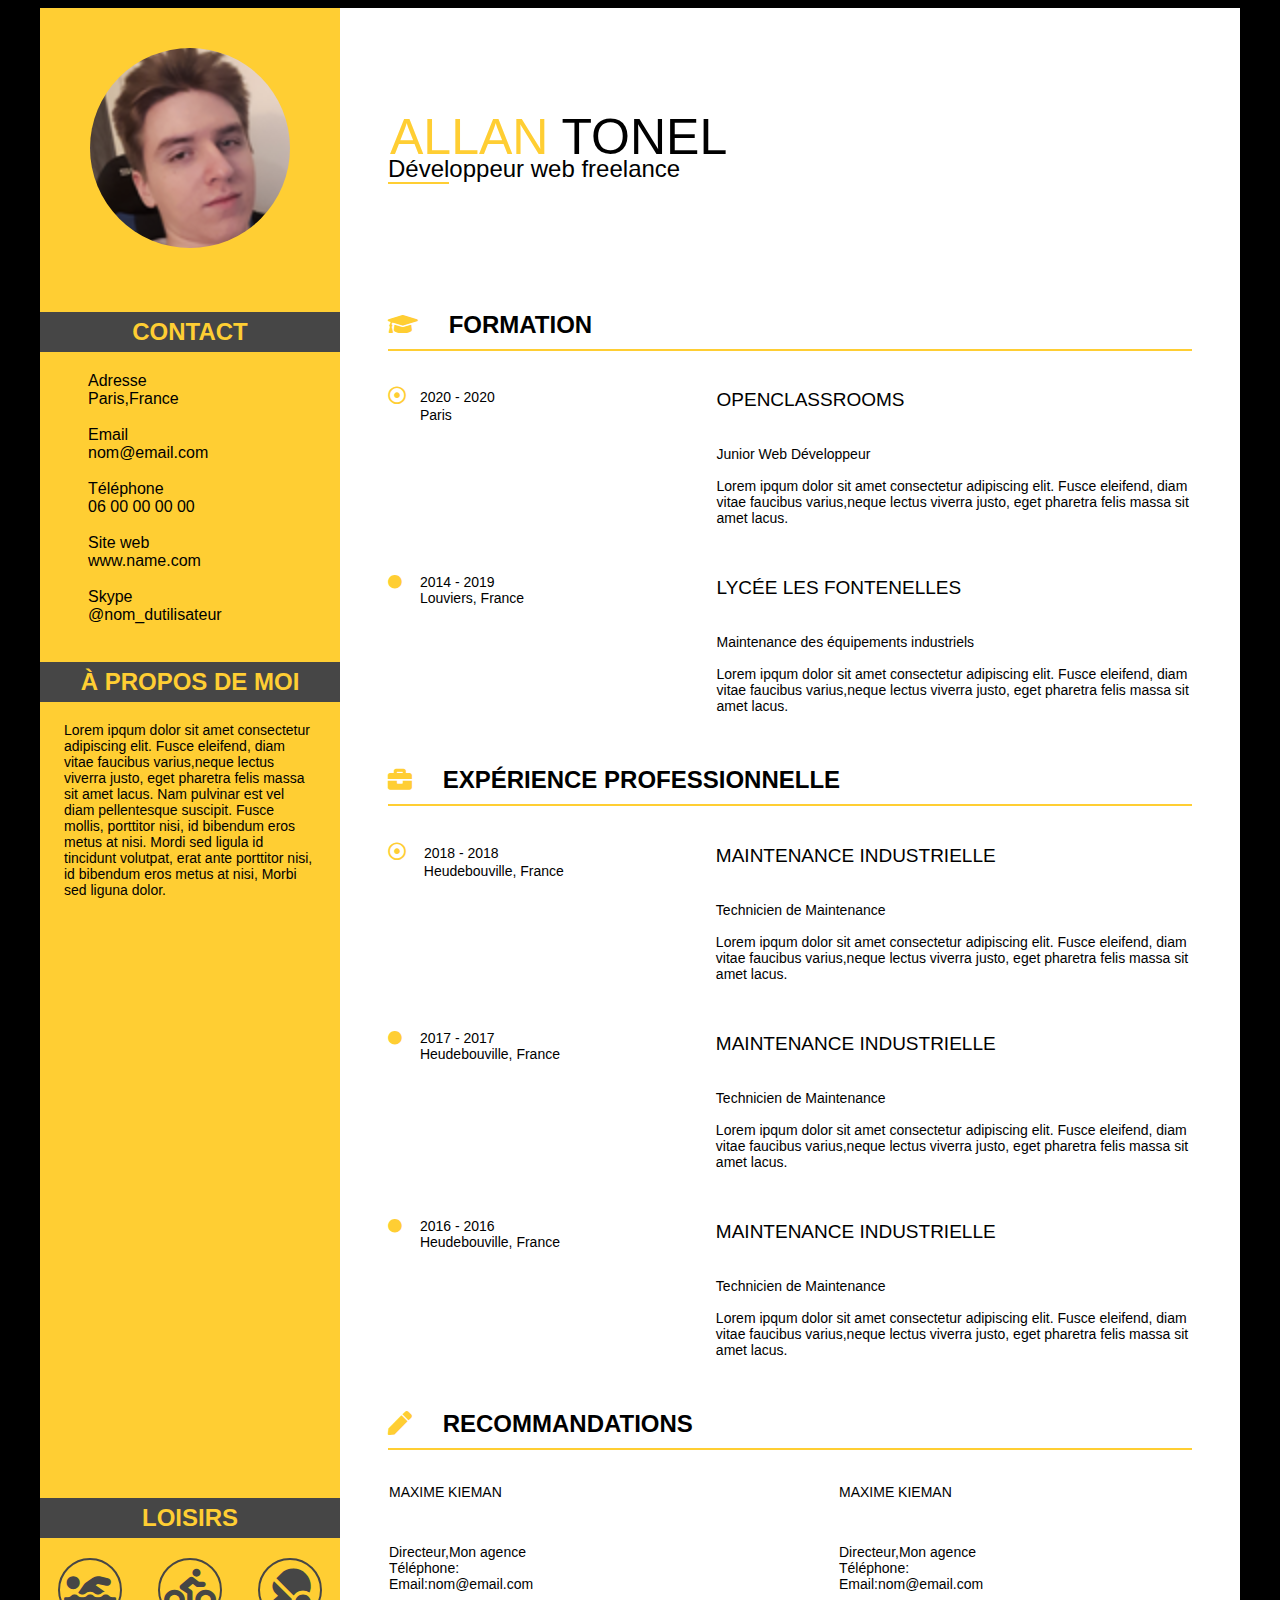
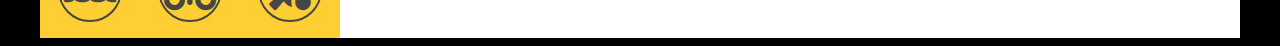
<file: index.html>
<!DOCTYPE html>
     <html lang="fr">
      <head>
        <meta charset="utf-8" />
        <meta name="viewport" content="width=device-width,initial-scale=1.0">
        <link rel="stylesheet" href="style.css"/>
        <link rel="stylesheet" type="text/css" href="https://cdnjs.cloudflare.com/ajax/libs/font-awesome/5.13.0/css/all.min.css"/>
        <title>Allan</title>
      </head>

      <body>
       
        <main>
          <div id="conteneurgauche">
            <div id="photo">
              <a href="Image/allan.png">
                <img src="Image/allan_mini.png" class="photo" alt="photo d'identité"/>
              </a>
                 <div class="t1bis">ALLAN TONEL</div>
                 <div class="t2bis">Développeur web freelance</div>
            </div>

            <section>
                <h2 class="contact">CONTACT</h2>

                  <span class="br">Adresse<br/></span>
                  <span class="brbis">Paris,France<br/><br/></span>
                  <span class="br">Email<br/></span>
                  <span class="brbis">nom@email.com<br/><br/></span>
                  <span class="br">Téléphone<br/></span>
                  <span class="brbis">06 00 00 00 00<br/><br/></span>
                  <span class="br">Site web<br/></span>
                  <span class="brbis">www.name.com<br/><br/></span>
                  <span class="br">Skype<br/></span>
                  <span class="brbis">@nom_dutilisateur<br/><br/></span>
                
            </section>

            <section>
                <h2 class="moi">À PROPOS DE MOI </h2>
                <p class="marge">Lorem ipqum dolor sit amet consectetur adipiscing elit. Fusce eleifend, diam vitae faucibus varius,neque lectus viverra justo, eget pharetra felis massa sit amet lacus. Nam pulvinar est vel diam pellentesque suscipit. Fusce mollis, porttitor nisi, id bibendum eros metus at nisi. Mordi sed ligula id tincidunt volutpat, erat ante porttitor nisi, id bibendum eros metus at nisi, Morbi sed liguna dolor.</p>
            </section>

            <section>
                <h2 class="loisir">LOISIRS</h2>
                  <div><span class="iconeloisir">
                    <i class="fas fa-swimmer"></i> 
                    <i class="fas fa-biking"> </i>
                    <i class="fas fa-table-tennis"></i></span>
                 </div>
            </section> 
         </div>

         <div id="conteneurdroite">
          <section>
              <div id="conteneurtitre">
               <h1 class="t1"><span id="prenom">ALLAN </span>TONEL</h1>
               <h2 class="t2"><span id="header-h2-span">Dével</span>oppeur web freelance</h2>
         </section>

          <section>
            <h2 class="titrecatégorie"><span class="icone"><i class="fas fa-graduation-cap"></i></span>&emsp; FORMATION</h2>
            <article>

                   <div class="conteneurdate">
                    <div class="date"><span class="iconemain"><i class="far fa-dot-circle"></i></span>&emsp;2020 - 2020<br/>&emsp;&emsp; Paris</div>
                      <div><h3 class="soustitre">OPENCLASSROOMS</h3><p><br/>Junior Web Développeur<br/><br/>Lorem ipqum dolor sit amet consectetur adipiscing elit. Fusce eleifend, diam vitae faucibus varius,neque lectus viverra justo, eget pharetra felis massa sit amet lacus.</p><br/>
                    </div>
                   </div> 
                   <div class="conteneurdate">  
                    <div class="date"><span class="icones"><i class="fas fa-circle"></i></span>&emsp; 2014 - 2019<br/>&emsp;&emsp; Louviers, France</div>
                      <div><h3 class="soustitre">LYCÉE LES FONTENELLES</h3><p><br/>Maintenance des équipements industriels <br/><br/>Lorem ipqum dolor sit amet consectetur adipiscing elit. Fusce eleifend, diam vitae faucibus varius,neque lectus viverra justo, eget pharetra felis massa sit amet lacus.</p><br/>
                    </div>

              </div>
            </article>
          </section>
         
         <section>
            <h2 class="titrecatégorie"><span class="icone"><i class="fas fa-briefcase"></i></span>&emsp; EXPÉRIENCE PROFESSIONNELLE</h2>
            <article>

                <div class="conteneurdate">
                  <div class="date2"><span class="iconemain"><i class="far fa-dot-circle"></i></span>&emsp; 2018 - 2018<br/> &emsp; &emsp; Heudebouville, France</div>
                  <p><div><h3 class="soustitre">MAINTENANCE INDUSTRIELLE</h3><p><br/>Technicien de Maintenance<br/><br/>Lorem ipqum dolor sit amet consectetur adipiscing elit. Fusce eleifend, diam vitae faucibus varius,neque lectus viverra justo, eget pharetra felis massa sit amet lacus.</p><br/></div>
                   </div>
                <div class="conteneurdate">
                  <div class="date2"><span class="icones"><i class="fas fa-circle"></i></span>&emsp; 2017 - 2017<br/>&emsp;&emsp; Heudebouville, France</div>
                  <p><div><h3 class="soustitre">MAINTENANCE INDUSTRIELLE</h3><p><br/>Technicien de Maintenance<br/><br/>Lorem ipqum dolor sit amet consectetur adipiscing elit. Fusce eleifend, diam vitae faucibus varius,neque lectus viverra justo, eget pharetra felis massa sit amet lacus.</p><br/></div> </div>
                <div class="conteneurdate">
                  <div class="date2"><span class="icones"><i class="fas fa-circle"></i></span>&emsp; 2016 - 2016<br/>&emsp;&emsp; Heudebouville, France</div>
                  <p><div><h3 class="soustitre">MAINTENANCE INDUSTRIELLE</h3><p><br/>Technicien de Maintenance<br/><br/>Lorem ipqum dolor sit amet consectetur adipiscing elit. Fusce eleifend, diam vitae faucibus varius,neque lectus viverra justo, eget pharetra felis massa sit amet lacus.</p><br/></div> </div>
            </article>
          </section>

          <section>
            <h2 class="titrecatégorie"><span class="icone"><i class="fas fa-pen"></i></span>&emsp; RECOMMANDATIONS</h2>
              <div id="conteneur3">
               <div class="partie3">  
                <div class="soustitre"><p>MAXIME KIEMAN</p></div><br/><p>Directeur,Mon agence<br/>Téléphone:<br/>Email:nom@email.com</p></div>
                <div class="partie3">  
                <div class="soustitre"><p>MAXIME KIEMAN</p></div><br/><p>Directeur,Mon agence<br/>Téléphone:<br/>Email:nom@email.com</p></div>
              </div> 
          </section>
         </div> 
        </main>

         <section>
              <div id="conteneurdroitebis">
                <h2 class="loisirbis" >LOISIRS</h2>
                 <div id="conteneurloisir">
                  <div><span class="iconeloisirbis">
                    <i class="fas fa-swimmer"></i> 
                    <i class="fas fa-biking"> </i>
                    <i class="fas fa-table-tennis"></i></span>
                  </div>
                 </div> 
              </div>    
          </section>
      </body>
   </html>
</file>
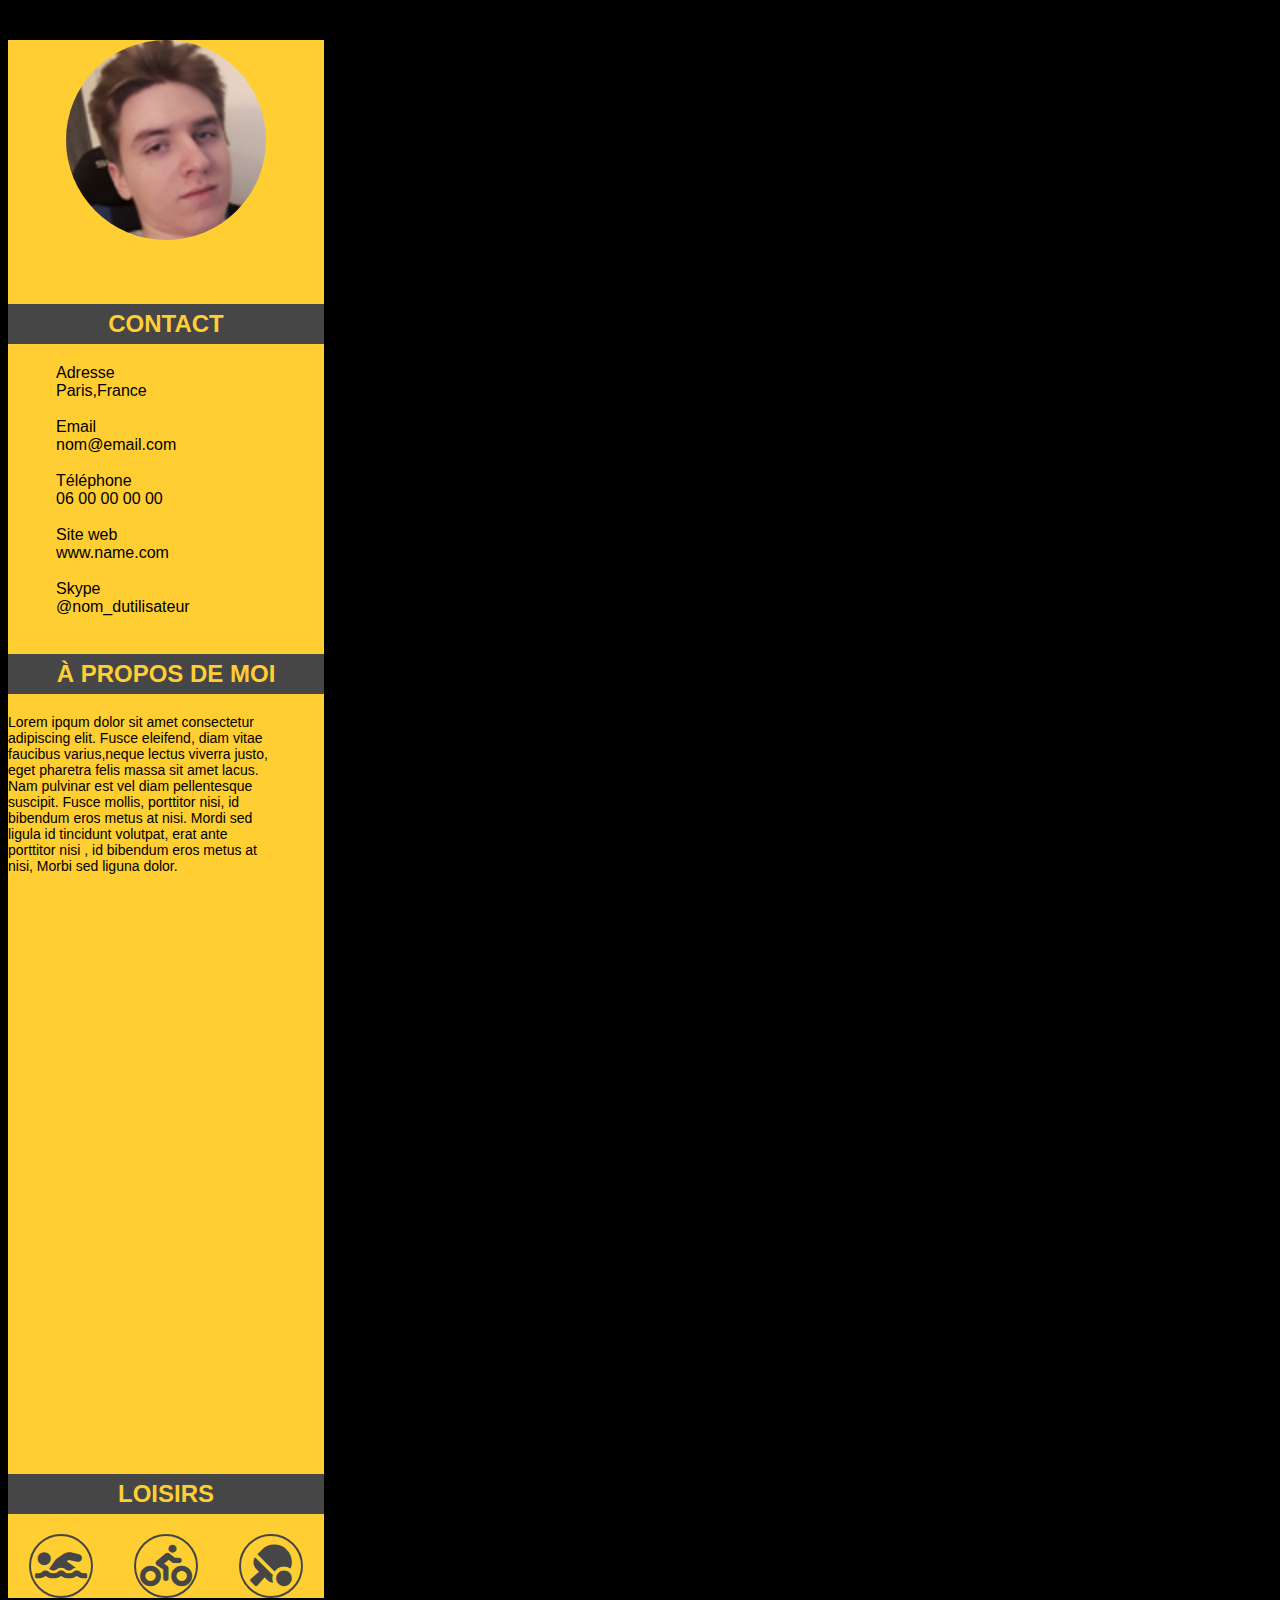
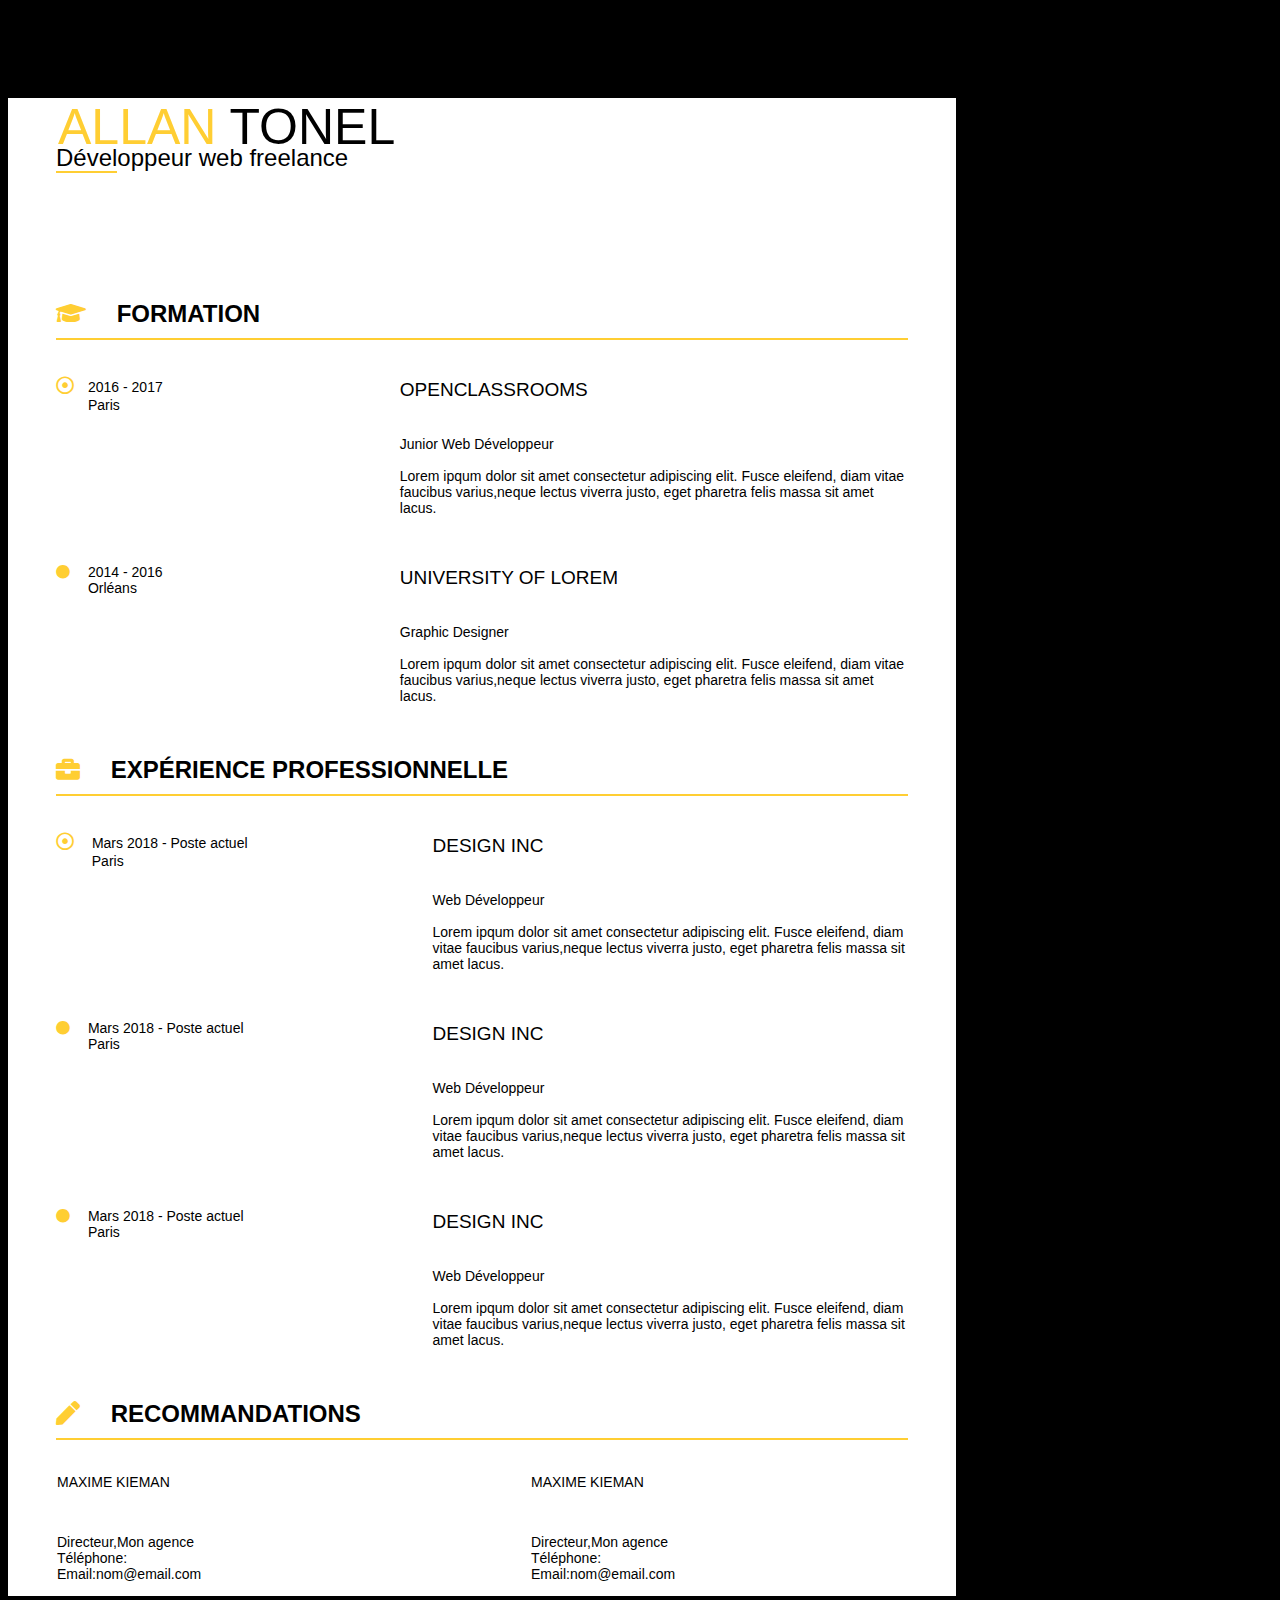
<file: CV site web.html>
<!DOCTYPE html>
     <html>
      <head>
        <meta charset="utf-8" />
        <meta name="viewport" content="width=device-width,initial-scale=1.0">
        <link rel="stylesheet" href="style.css"/>
        <link rel="stylesheet" type="text/css" href="https://cdnjs.cloudflare.com/ajax/libs/font-awesome/5.13.0/css/all.min.css"/>
        <title>Allan</title>
      </head>

      <body>
       
        <div id ="main">
          <div id="conteneurgauche">
            <div id="photo">
              <a href="Image/allan.png">
                <img src="Image/allan_mini.png" class="photo" alt="photo d'identité"/>
              </a>
                 <div class="t1bis">ALLAN TONEL</div>
                 <div class="t2bis">Développeur web freelance</div>
            </div>

            <section>
              <aside>
                <h2 class="contact">CONTACT</h2>

                  <span class="br">Adresse<br/></span>
                  <span class="brbis">Paris,France<br/><br/></span>
                  <span class="br">Email<br/></span>
                  <span class="brbis">nom@email.com<br/><br/></span>
                  <span class="br">Téléphone<br/></span>
                  <span class="brbis">06 00 00 00 00<br/><br/></span>
                  <span class="br">Site web<br/></span>
                  <span class="brbis">www.name.com<br/><br/></span>
                  <span class="br">Skype<br/></span>
                  <span class="brbis">@nom_dutilisateur<br/><br/></span>
                
              </aside>
            </section>

            <section>
              <aside>
                <h2 class="moi">À PROPOS DE MOI </h2>
                <p>Lorem ipqum dolor sit amet consectetur adipiscing elit. Fusce eleifend, diam vitae faucibus varius,neque lectus viverra justo, eget pharetra felis massa sit amet lacus. Nam pulvinar est vel diam pellentesque suscipit. Fusce mollis, porttitor nisi, id bibendum eros metus at nisi. Mordi sed ligula id tincidunt volutpat, erat ante porttitor nisi , id bibendum eros metus at nisi, Morbi sed liguna dolor.</p>
             </aside>
            </section>

            <section>
              <aside>
                <h2 class="loisir">LOISIRS</h2>
                  <div><span class="iconeloisir">
                    <i class="fas fa-swimmer"></i> 
                    <i class="fas fa-biking"> </i>
                    <i class="fas fa-table-tennis"></i></span>
                 </div>
              </aside>
            </section> 
    
         </div>
         <div id="conteneurdroite">
          <section>
            <article>
              <div id="conteneurtitre">
               <h1 class="t1"><span id="prenom">ALLAN </span>TONEL</h1>
               <h2 class="t2"><span id="header-h2-span">Dével</span>oppeur web freelance</h2>
              </div>
            </article>
         </section>

          <section>
            <article>
             <h2 class="titrecatégorie"><span class="icone"><i class="fas fa-graduation-cap"></i></span>&emsp; FORMATION</h2>

                   <div class="conteneurdate">
                    <div class="date"><span class="iconemain"><i class="far fa-dot-circle"></i></span>&emsp;2016 - 2017<br/>&emsp;&emsp; Paris</div>
                      <div><h3 class="soustitre">OPENCLASSROOMS</h3><p><br/>Junior Web Développeur<br/><br/>Lorem ipqum dolor sit amet consectetur adipiscing elit. Fusce eleifend, diam vitae faucibus varius,neque lectus viverra justo, eget pharetra felis massa sit amet lacus.</p><br/>
                    </div>
                   </div> 
                   <div class="conteneurdate">  
                    <div class="date"><span class="icones"><i class="fas fa-circle"></i></span>&emsp; 2014 - 2016<br/>&emsp;&emsp; Orléans</div>
                      <div><h3 class="soustitre">UNIVERSITY OF LOREM</h3><p><br/>Graphic Designer <br/><br/>Lorem ipqum dolor sit amet consectetur adipiscing elit. Fusce eleifend, diam vitae faucibus varius,neque lectus viverra justo, eget pharetra felis massa sit amet lacus.</p><br/>
                    </div>

              </div>
            </article>
          </section>
         
         <section>
            <article>
             <h2 class="titrecatégorie"><span class="icone"><i class="fas fa-briefcase"></i></span>&emsp; EXPÉRIENCE PROFESSIONNELLE</h2>

                <div class="conteneurdate">
                  <div class="date"><span class="iconemain"><i class="far fa-dot-circle"></i></span>&emsp; Mars 2018 - Poste actuel <br/> &emsp; &emsp; Paris</div>
                  <p><div><h3 class="soustitre">DESIGN INC</h3><p><br/>Web Développeur <br/><br/>Lorem ipqum dolor sit amet consectetur adipiscing elit. Fusce eleifend, diam vitae faucibus varius,neque lectus viverra justo, eget pharetra felis massa sit amet lacus.</p><br/></div>
                   </div>
                <div class="conteneurdate">
                  <div class="date"><span class="icones"><i class="fas fa-circle"></i></span>&emsp; Mars 2018 - Poste actuel<br/>&emsp;&emsp; Paris</div>
                  <p><div><h3 class="soustitre">DESIGN INC</h3><p><br/>Web Développeur <br/><br/>Lorem ipqum dolor sit amet consectetur adipiscing elit. Fusce eleifend, diam vitae faucibus varius,neque lectus viverra justo, eget pharetra felis massa sit amet lacus.</p><br/></div> </div>
                <div class="conteneurdate">
                  <div class="date"><span class="icones"><i class="fas fa-circle"></i></span>&emsp; Mars 2018 - Poste actuel<br/>&emsp;&emsp; Paris</div>
                  <p><div><h3 class="soustitre">DESIGN INC</h3><p><br/>Web Développeur <br/><br/>Lorem ipqum dolor sit amet consectetur adipiscing elit. Fusce eleifend, diam vitae faucibus varius,neque lectus viverra justo, eget pharetra felis massa sit amet lacus.</p><br/></div> </div>
            </article>
          </section>

          <section>
            <article>
             <h2 class="titrecatégorie"><span class="icone"><i class="fas fa-pen"></i></span>&emsp; RECOMMANDATIONS</h2>
              <div id="conteneur3">
               <div class="partie3">  
                <div class="soustitre"><p>MAXIME KIEMAN</p></div><br/><p>Directeur,Mon agence<br/>Téléphone:<br/>Email:nom@email.com</p></div>
                <div class="partie3">  
                <div class="soustitre"><p>MAXIME KIEMAN</p></div><br/><p>Directeur,Mon agence<br/>Téléphone:<br/>Email:nom@email.com</p></div>
              </div>  
            </article>
          </section>
        </div>

         <section>
            <article>
              <div id="conteneurdroitebis">
                <h2 class="loisirbis" >LOISIRS</h2>
                 <div id="conteneurloisir">
                  <div><span class="iconeloisirbis">
                    <i class="fas fa-swimmer"></i> 
                    <i class="fas fa-biking"> </i>
                    <i class="fas fa-table-tennis"></i></span>
                  </div>
                 </div> 
              </div>   
            </article>
          </section>
     </div>

   </body>
   </html>
</file>
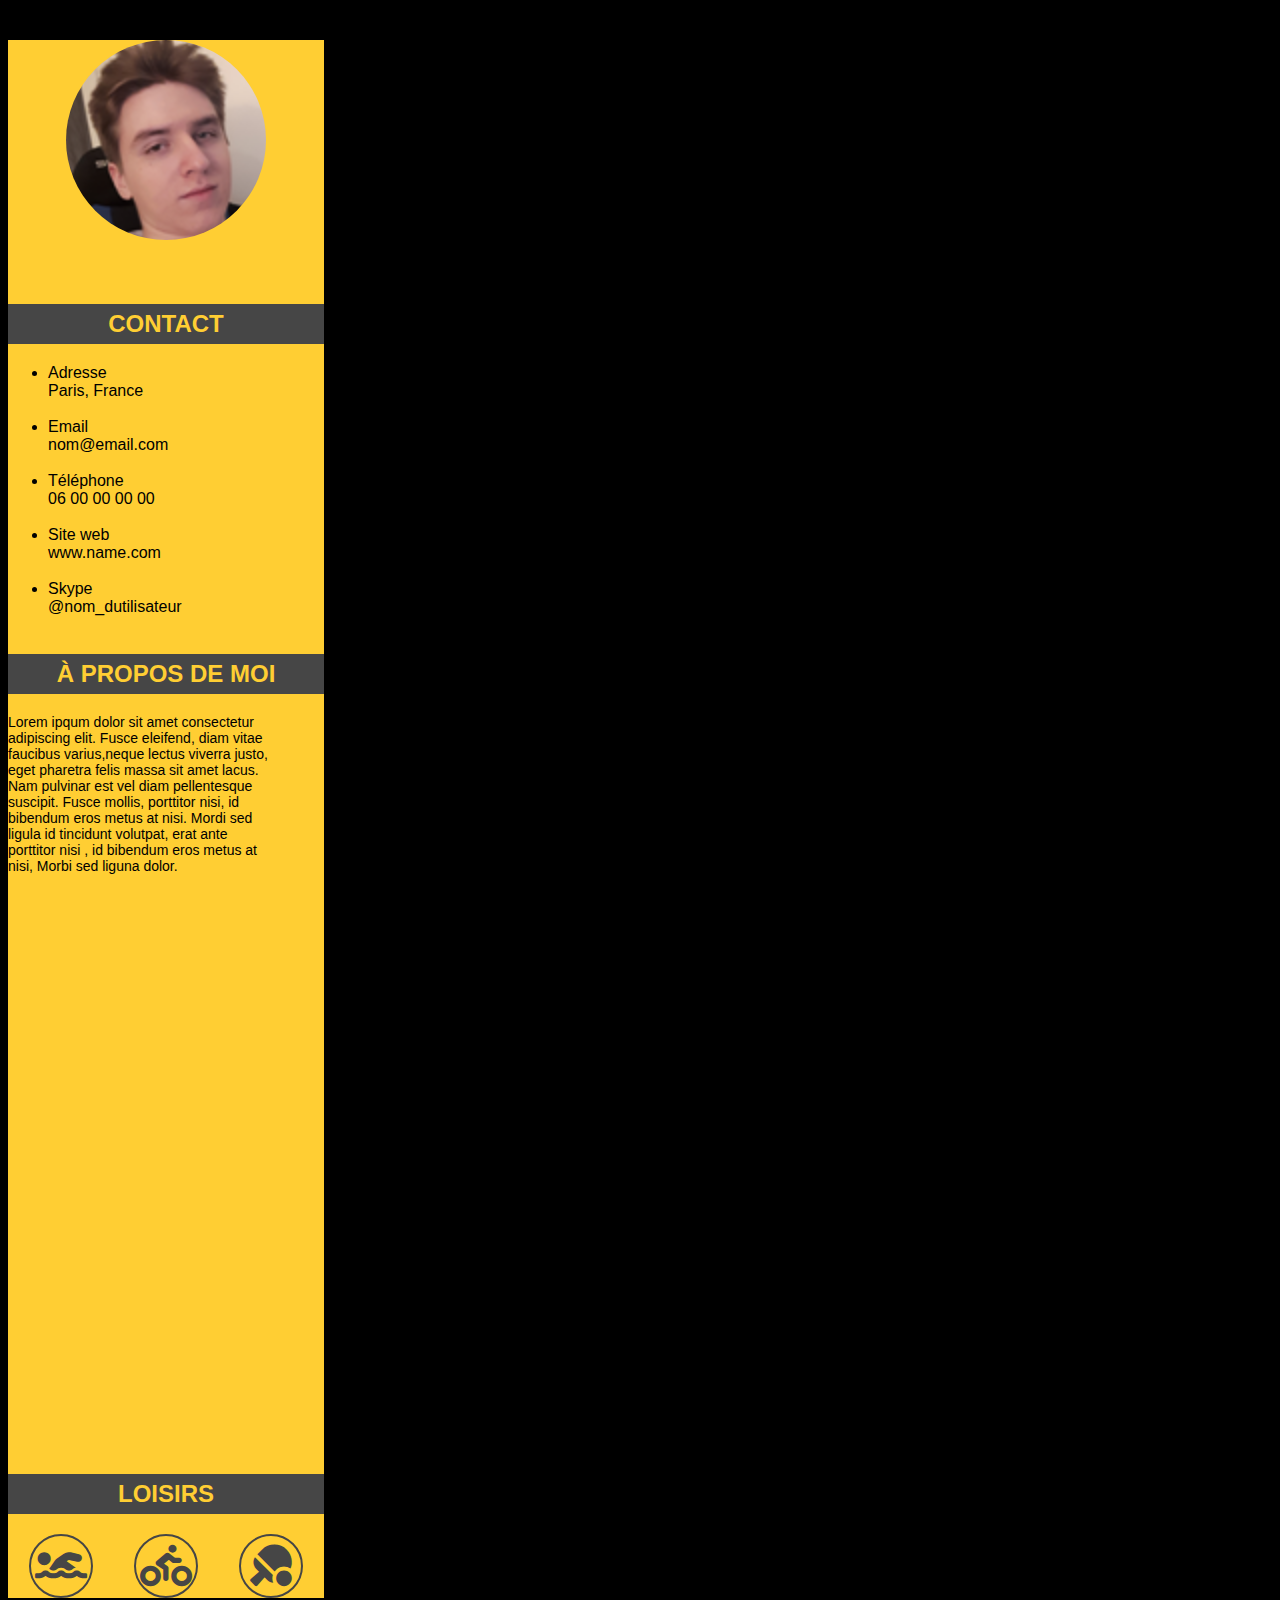
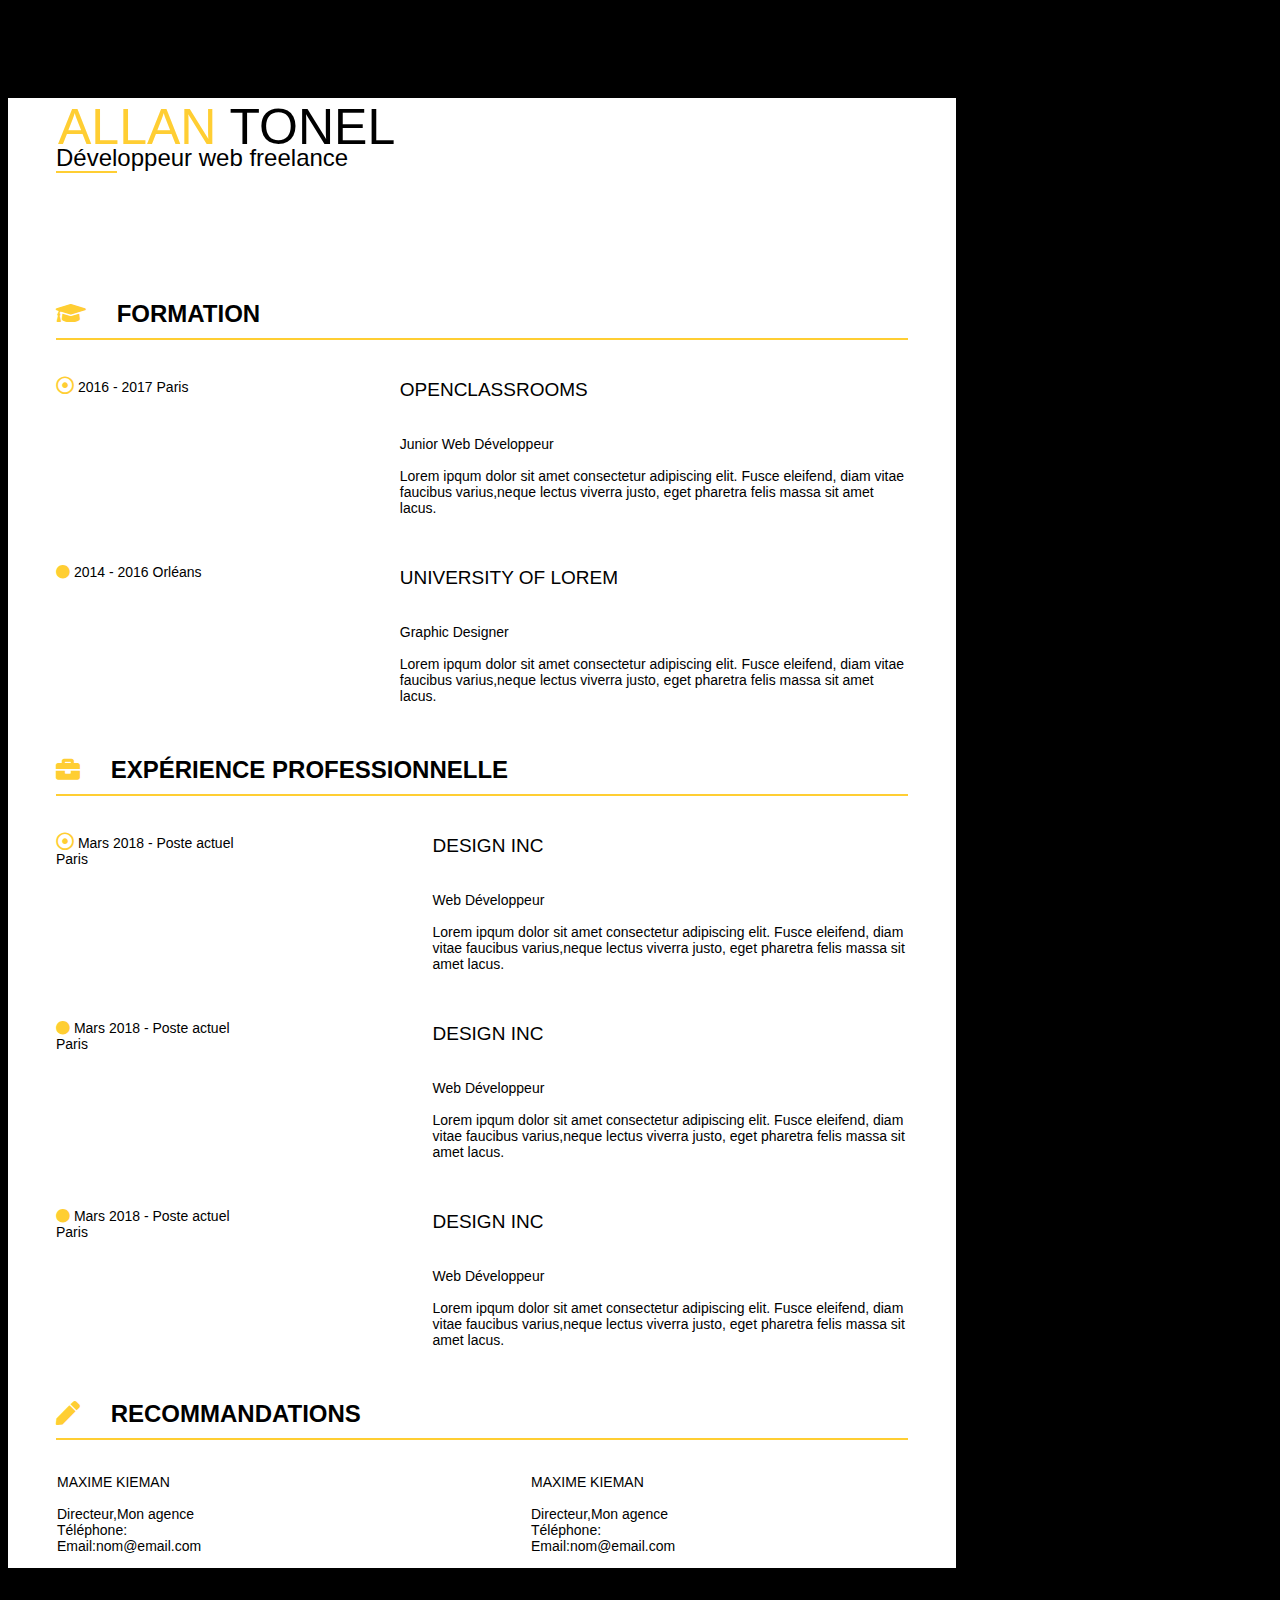
<file: Test.html>
<html>
      <head>
        <meta charset="utf-8" />
        <meta name="viewport" content="width=device-width,initial-scale=1.0">
        <link rel="stylesheet" href="style.css"/>
        <link rel="stylesheet" type="text/css"href="https://cdnjs.cloudflare.com/ajax/libs/font-awesome/5.13.0/css/all.min.css"/>
        <title>Allan</title>
      </head>

      <body>
       
        <div id ="main">
          <div id="conteneurgauche">
            <div id="photo">
              <a href="Image/allan.png">
                <img src="Image/allan_mini.png" alt="Photo d'identité" class="photo"/>
              </a>
            </div>

            <section>
              <aside>
                <h2 align="center" class="contact">CONTACT</h2>

                <ul>
                  <li>Adresse<br />Paris, France</li><br />
                  <li>Email<br />nom@email.com</li><br />
                  <li>Téléphone<br /> 06 00 00 00 00</li><br />
                  <li>Site web<br />www.name.com</li><br />
                  <li>Skype<br />@nom_dutilisateur</li><br />
                </ul>
              </aside>
            </section>

            <section>
              <aside>
                <h2 align="center" class="moi">À PROPOS DE MOI </h2>
                <p>Lorem ipqum dolor sit amet consectetur adipiscing elit. Fusce eleifend, diam vitae faucibus varius,neque lectus viverra justo, eget pharetra felis massa sit amet lacus. Nam pulvinar est vel diam pellentesque suscipit. Fusce mollis, porttitor nisi, id bibendum eros metus at nisi. Mordi sed ligula id tincidunt volutpat, erat ante porttitor nisi , id bibendum eros metus at nisi, Morbi sed liguna dolor.</p>
             </aside>
            </section>

            <section>
              <aside>
                <h2 align="center" class="loisir">LOISIRS</h2>
                 <div id="conteneurloisir">
                  <div><span class="iconeloisir">
                    <i class="fas fa-swimmer"></i> 
                    <i class="fas fa-biking"> </i>
                    <i class="fas fa-table-tennis"></i></span>
                 </div>
             </aside>
            </section> 
    
         </div>
         <div id="conteneurdroite">
          <section>
            <article>
              <div id="conteneurtitre">
               <h1 class="t1"><span id="prenom">ALLAN </span>TONEL</h1>
               <h2 class="t2"><span id="header-h2-span">Dével</span>oppeur web freelance</h2>
              </div>
            </article>
         </section>

          <section>
            <article>
             <h2 class="titrecatégorie"><span class="icone"><i class="fas fa-graduation-cap"></i></span>&emsp; FORMATION</h2>
              <div id="conteneur1">

                   <div class="conteneurdate">
                    <div class="date"><span class="iconemain"><i class="far fa-dot-circle"></i></span> 2016 - 2017 Paris</div>
                      <div><h3 class="soustitre">OPENCLASSROOMS</h3><p><br/>Junior Web Développeur<br/><br/>Lorem ipqum dolor sit amet consectetur adipiscing elit. Fusce eleifend, diam vitae faucibus varius,neque lectus viverra justo, eget pharetra felis massa sit amet lacus.</p><br/>
                    </div>
                   </div> 
                   <div class="conteneurdate">  
                    <div class="date"><span class="icones"><i class="fas fa-circle"></i></span> 2014 - 2016 Orléans</div>
                      <div><h3 class="soustitre">UNIVERSITY OF LOREM</h3><p><br/>Graphic Designer <br/><br/>Lorem ipqum dolor sit amet consectetur adipiscing elit. Fusce eleifend, diam vitae faucibus varius,neque lectus viverra justo, eget pharetra felis massa sit amet lacus.</p><br/>
                    </div>
                   </div>

              </div>
            </article>
          </section>
         
         <section>
            <article>
             <h2 class="titrecatégorie"><span class="icone"><i class="fas fa-briefcase"></i></span>&emsp; EXPÉRIENCE PROFESSIONNELLE</h2>
             <div id="conteneur1">

                <div class="conteneurdate">
                  <div class="date"><span class="iconemain"><i class="far fa-dot-circle"></i></span> Mars 2018 - Poste actuel</br> Paris</div>
                  <p><div><h3 class="soustitre">DESIGN INC</h3><p><br/>Web Développeur <br/><br/>Lorem ipqum dolor sit amet consectetur adipiscing elit. Fusce eleifend, diam vitae faucibus varius,neque lectus viverra justo, eget pharetra felis massa sit amet lacus.</p><br/></div>
                   </div>
                <div class="conteneurdate">
                  <div class="date"><span class="icones"><i class="fas fa-circle"></i></span> Mars 2018 - Poste actuel</br> Paris</div>
                  <p><div><h3 class="soustitre">DESIGN INC</h3><p><br/>Web Développeur <br/><br/>Lorem ipqum dolor sit amet consectetur adipiscing elit. Fusce eleifend, diam vitae faucibus varius,neque lectus viverra justo, eget pharetra felis massa sit amet lacus.</p><br/></div> </div>
                <div class="conteneurdate">
                  <div class="date"><span class="icones"><i class="fas fa-circle"></i></span> Mars 2018 - Poste actuel</br> Paris</div>
                  <p><div><h3 class="soustitre">DESIGN INC</h3><p><br/>Web Développeur <br/><br/>Lorem ipqum dolor sit amet consectetur adipiscing elit. Fusce eleifend, diam vitae faucibus varius,neque lectus viverra justo, eget pharetra felis massa sit amet lacus.</p><br/></div> </div>
                </div>
            </article>
          </section>

          <section>
            <article>
             <h2 class="titrecatégorie"><span class="icone"><i class="fas fa-pen"></i></span>&emsp; RECOMMANDATIONS</h2>
              <div id="conteneur3">
               <div class="partie3">  
                <p><div class="soustitre">MAXIME KIEMAN</div><br/>Directeur,Mon agence<br/>Téléphone:<br/>Email:nom@email.com</p></div>
                <div class="partie3">  
                <p><div class="soustitre">MAXIME KIEMAN</div><br/>Directeur,Mon agence<br/>Téléphone:<br/>Email:nom@email.com</p></div>
              </div>  
            </article>
          </section>

       </div>
     </div>

   </body>
   </html>
</file>
<file: style.css>
body{
    background-color: black;
    font-family:arial;
}

main{

	display: flex;
	max-width: 1200px;
	margin:auto;
}

.t1bis{ 
    display:none; 
}
.t2bis{
	display: none;

}
#conteneurgauche{
    background-color: #FFCE33;
	width: 25%;

}

.photo{
	display: flex;
	margin: auto; 
	margin-top: 2.5rem;
	margin-bottom: 4rem;
	border-radius: 50%;
    width: 200px;
}

.contact{
	display: flex;
	text-align: center;
    justify-content: center;
    align-items: center;
	background-color: #464646;
	height:40px;
	color: #FFCE33; 
}
.br{
	margin-left: 3rem;
}
.brbis{
	margin-left: 3rem;
}

.moi{
    display: flex;
    justify-content: center;
    align-items: center;
	background-color: #464646;
	height:40px;
	color: #FFCE33; 
}

.loisir{
	display: flex;
    justify-content: center;
    align-items: center;
	background-color: #464646;
	margin-top: 600px;
	height:40px;
	color:#FFCE33; 
}
.loisirbis{
	display: none;
}
.iconeloisirbis{
	display: none;
}


#conteneurdroite{
    background-color: white;
    width: 75%;
}

h1{
	font-weight: normal;
	margin-left: 3rem;
	font-size: 50px
}
h3{
	font-weight: normal;
	font-size: 19px;

}
#prenom{
	color:#FFCE33;
}
.t1{
   font-size: 50px;
   margin-left: 1em;
   margin-top: 2em;
   height:13px;
}
.t2{
   font-weight: normal;
   margin-left: 2em;
   margin-bottom: 8rem;
}
#header-h2-span{
    border-bottom: 2px #FFCE33 solid;
}
.titrecatégorie{
    padding-bottom: 10px;
	margin-left: 3rem;
	margin-right: 3rem;
	border-bottom: 2px #FFCE33 solid;
}

#conteurtext{
	display: flex;
	flex-direction: column;
}

.conteneurdate{
	display: flex;
	flex-direction: row;
}

.date{
	flex-grow: 3;
	margin-right: 6em;
    margin-top: 1rem;	
	margin-left: 3rem;
    height: 150px;
    width: 500px;
    font-size: 14px;  
}
.date2{
	flex-grow: 3;
	margin-right: 6em;
    margin-top: 1rem;	
	margin-left: 3rem;
    height: 150px;
    width: 400px;
    font-size: 14px;  
}

#conteneur2{
	display: flex;
    flex-shrink: 1;
	margin-left: 1em;
}
.partie3{
	width: 50%;
	font-size: 14px;
	margin-left: 3.5em;
}	
#conteneur3{
	display: flex;
	margin-bottom: 2rem;
}

.icone{
   color: #FFCE33; 
}
.icones{
   color: #FFCE33; 
    font-size: 1em;
}
.iconemain{
   color: #FFCE33;
   font-size: 1.3em;
}
.iconeloisir{
   display: flex;
   justify-content: space-around;
   font-size: 2.6em;
   color: #464646;
}
.marge{
	margin-left:1.5rem;
	margin-right: 1.5rem;
	font-size: 14px;
}
p{
	margin-right: 3rem;
    font-size: 14px;
}
.iconeloisir .fas{
	width: 60px;
	height: 60px;
	display: flex;
	align-items: center;
	justify-content: center;
	border: solid 2px;
	border-radius: 100%;
}
.iconeloisirbis .fas{
	width: 60px;
	height: 60px;
	display: flex;
	align-items: center;
	justify-content: center;
	border: solid 2px;
	border-radius: 100%;
}

@media (max-width: 800px){
	#conteneurdroite{
	width: 100%;
	}
	main{
	flex-direction: column;
	width:100%;
    }
    .photo{
    margin-top: 1rem;
	margin-bottom: 0rem;	
    width: 100px;
    }
    .loisir{
    margin-top: 2rem;
    }	
    .t1{
    display: none;
    }
    .t2{
    display: none;
    }
    p{
    font-size:13px; 
    margin-left: 0.7rem!important; 
    margin-right: 0.7rem!important;
    }
    li{
    margin-left: -1.9em;
    margin-right: -2em;
    }
    #conteneurgauche{
	width: 100%;
    }
    .titrecatégorie{
    font-size: 15px;
	margin-left: 1rem;
	margin-right: 1rem;
    }
    .date{
	margin: auto; 
    margin-left: -1.5rem;
    height: 10px;
    width: auto;
    font-size: 12px;	
    }
    .date2{
	margin: auto; 
    margin-left: -1.5rem;
    height: 10px;
    width: auto;
    font-size: 12px;	
    }
    .text{
	font-size: 12px;
    margin-right: 1em; 
    }
    .conteneurdate{
    display: block;
    padding: 1rem;
    }
    #conteneurdroite *{
    text-align: center;
    }
    #conteneur3{
    display: block;
    margin-left: 0em;
    }
    .soustitre{
    font-size: 15px;
    margin-top: 1.5em;
    }	
    .t1bis{
    display: block;
    text-align: center;
    font-size: 20px;
    margin-top: 1.5rem;
    height:13px;
    color:#464646; 
    }
    .partie3{
    margin:auto;
    }
    .t2bis{
    display: block;
    text-align: center;
    font-size: 20px;
    margin-top: 1rem;
    margin-bottom: 2rem;
    height:13px;
    color:#464646;
    }
    .loisir{
    display: none;
    margin-top:auto;
    }
    .iconeloisir{
    display: none;
    }
    .loisirbis{
    display: flex;
    justify-content: center;
    align-items: center;
	background-color: #464646;
	height:40px;
	margin-top:0; 
	color:#FFCE33;
    }
    .iconeloisirbis{
    display: flex;
    justify-content: space-around;
    font-size: 2.6em;
    color: #464646; 
    }
    #conteneurdroitebis{  
    height: 140px;
    background-color:#FFCE33;
    }

}
</file>
